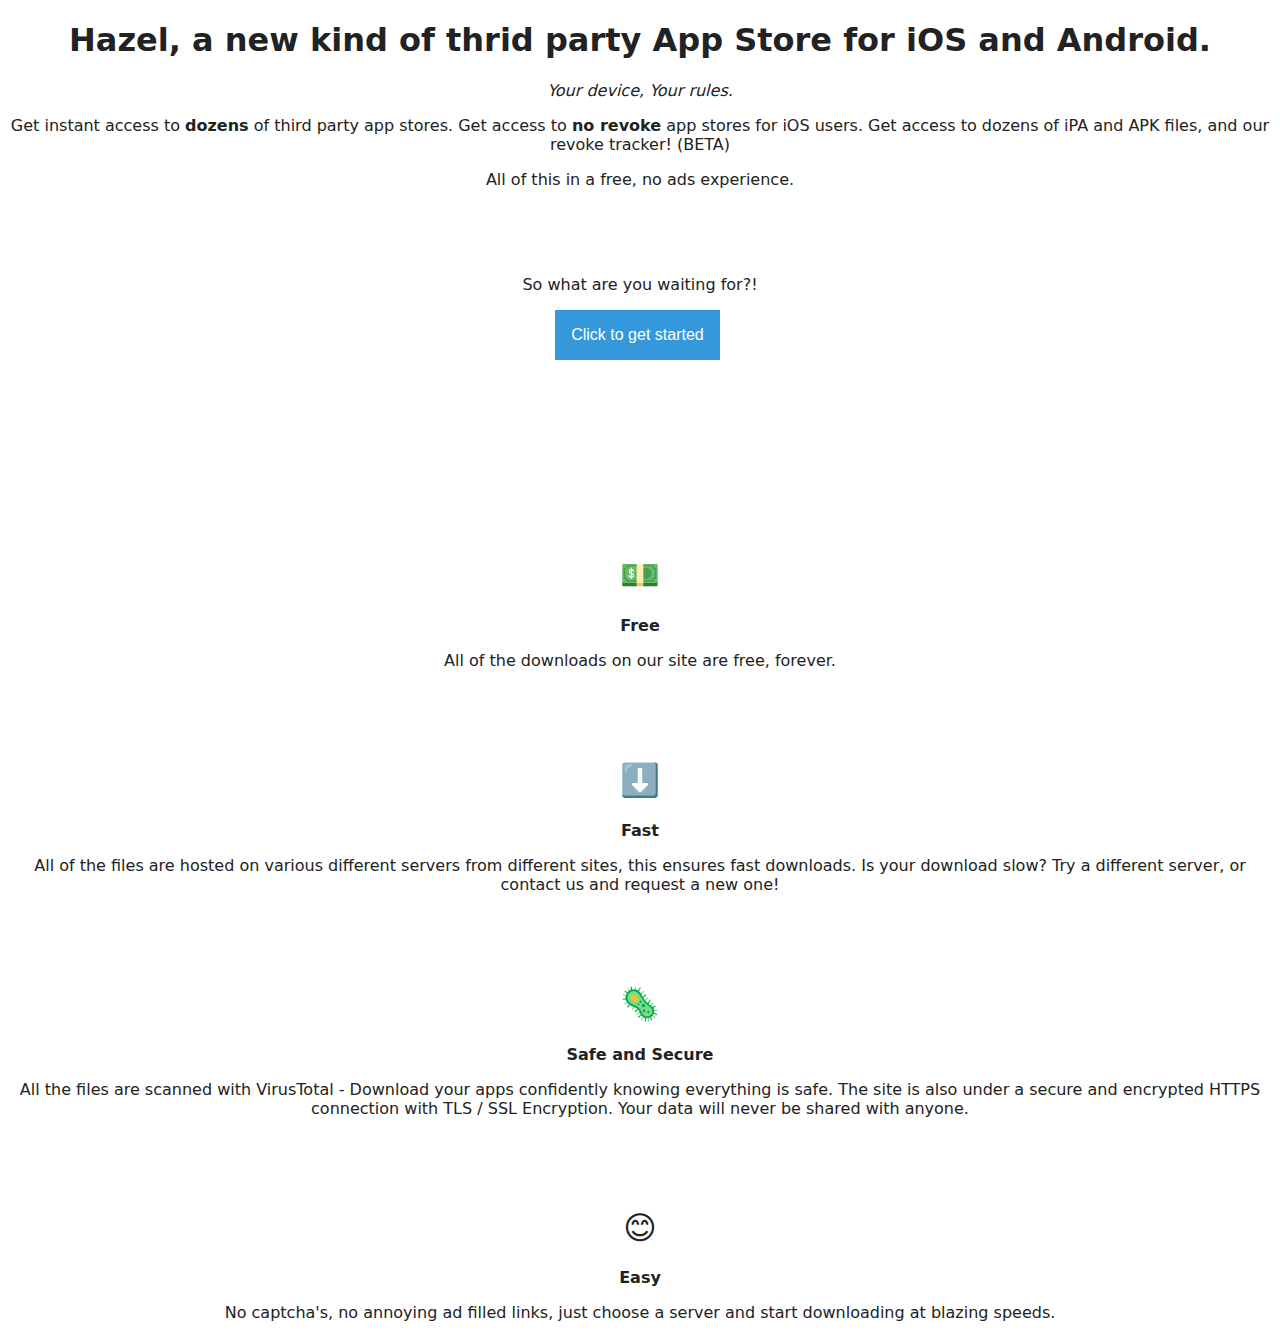
<file: index.html>
<!DOCTYPE html>
<html>

<head>
<!--Meta-->
    <meta name="keywords" content="hazel, hazel apps, signtunes, ipa, tutubox, app valley, eonhub, no revokes, jailbreak, how to get tweaked apps no revoke,"/>
    <meta name="description" content="Hazel, a new kind of third party app store, for iOS and Android."/>
    <meta name="Hazel"
    <meta name="viewport" content="width=device-width, initial-scale=1.5">
    <meta charset="UTF-8">

<!--Linking to other files-->

<link rel="stylesheet" href="css/style.css">

<script src="js/script.js"></script>

<title>Hazel</title>

</head>

<body>

<div class="slogan">

<h1>Hazel, a new kind of thrid party App Store for iOS and Android.</h1>

<i>Your device, Your rules.</i>

</div>
<p>Get instant access to <b>dozens</b> of third party app stores. Get access to <strong>no revoke</strong> app stores for iOS users. Get access to dozens of iPA and APK files, and our
revoke tracker! (BETA)
</p>

<p>All of this in a free, no ads experience.</p>

‎<p> ‎</p>      

<p>So what are you waiting for?!</p>

<div class="dropdown menu button">
  <button onclick="myFunction()" class="dropbtn">Click to get started</button>
  <div id="myDropdown" class="dropdown-content">
    <a href="#">Android</a>
    <a href="https://shubam.tech/hazel-ios">iOS</a>
    <a href="contact.html">Contact</a>
  </div>
</div>


  ‎<p> ‎</p>      
  ‎<p> ‎</p>      
  ‎<p> ‎</p>      


<h1>💵</h1>

<b>Free</b>

<p>All of the downloads on our site are free, forever.</p>

‎<p> ‎</p> 

<h1>⬇️</h1>

<b>Fast</b>

<p>All of the files are hosted on various different servers from different sites, this ensures fast downloads. Is your download slow? Try a different server, or contact us and request a new one!</p>

‎<p> ‎</p> 

<h1>🦠</h1>

<b>Safe and Secure</b>

<p>All the files are scanned with VirusTotal - Download your apps confidently knowing everything is safe. The site is also under a secure and encrypted HTTPS connection with TLS / SSL Encryption.
Your data will never be shared with anyone.
</p>

‎<p> ‎</p> 

<h1>😊</h1>

<b>Easy</b>

<p>No captcha's, no annoying ad filled links, just choose a server and start downloading at blazing speeds.</p>

</body>

</html>
</file>
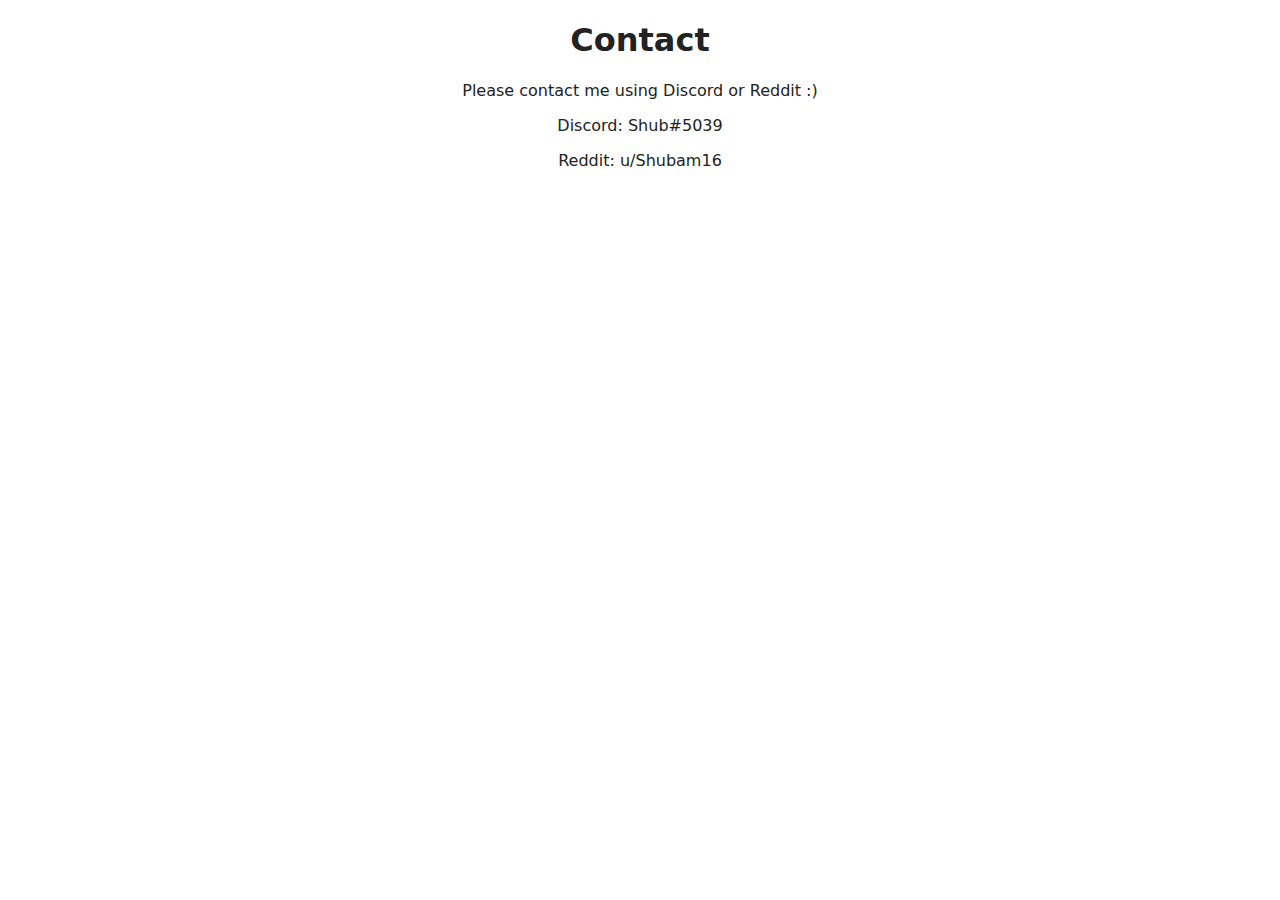
<file: contact.html>
<!DOCTYPE html>
<html>

<head>
<!--Meta-->
    <meta name="keywords" content="hazel, hazel apps, signtunes, ipa, tutubox, app valley, eonhub, no revokes, jailbreak, how to get tweaked apps no revoke,"/>
    <meta name="description" content="150 words"/>
    <meta name="name"
    <meta name="viewport" content="width=device-width, initial-scale=1.5">
    <meta charset="UTF-8">

<!--Linking to other files-->

<link rel="stylesheet" href="css/style.css">

<script src="js/script.js"></script>

<title>Contact | Hazel</title>

</head>

<body>

<h1>Contact</h1>

Please contact me using Discord or Reddit :)

<p>Discord: Shub#5039 </p>

<P>Reddit: u/Shubam16</P>
</file>
<file: css/style.css>
/* Makes the background black, and the text white */

body {
    color: #222;
    background: #fff;
    font: 100% system-ui;
  }
  
  a {
    color: #0033cc;
  }
  
  @media (prefers-color-scheme: dark) {
    body {
      color: #eee;
      background: #121212;
    }
  
    body a {
      color: #809fff;
    }
  }
  
  /* Alligns all the text to the center */
  
  body {
  
      text-align: center;
  
}

/*********************************************/
/*              DROP DOWN MENU                /
/*********************************************/
/* Dropdown Button */
.dropbtn {
  background-color: #3498DB;
  color: white;
  padding: 16px;
  font-size: 16px;
  border: none;
  cursor: pointer;
}

/* Dropdown button on hover & focus */
.dropbtn:hover, .dropbtn:focus {
  background-color: #2980B9;
}

/* The container <div> - needed to position the dropdown content */
.dropdown {
  position: relative;
  display: inline-block;
}

/* Dropdown Content (Hidden by Default) */
.dropdown-content {
  display: none;
  position: absolute;
  background-color: #f1f1f1;
  min-width: 160px;
  box-shadow: 0px 8px 16px 0px rgba(0,0,0,0.2);
  z-index: 1;
}

/* Links inside the dropdown */
.dropdown-content a {
  color: black;
  padding: 12px 16px;
  text-decoration: none;
  display: block;
}

/* Change color of dropdown links on hover */
.dropdown-content a:hover {background-color: #ddd}

/* Show the dropdown menu (use JS to add this class to the .dropdown-content container when the user clicks on the dropdown button) */
.show {display:block;}

/*********************************************/
/*              DROP DOWN MENU                /
/*********************************************/
</file>
